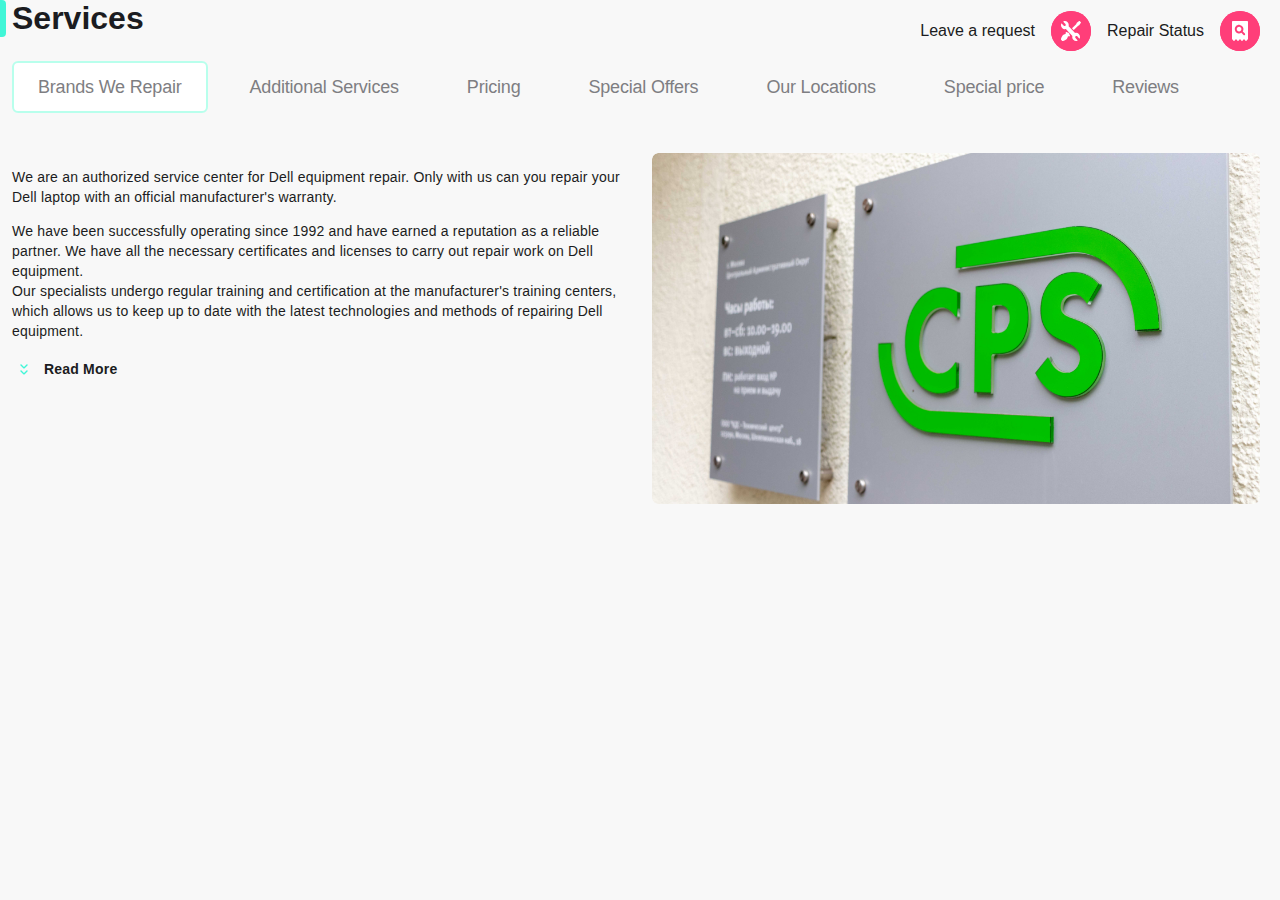
<file: Website for Service business/index.html>
<!DOCTYPE html>
<html lang="en">
  <head>
    <meta charset="UTF-8" />
    <meta name="viewport" content="width=device-width, initial-scale=1.0" />
    <link rel="stylesheet" href="styles.css" />
    <title>CPS Services</title>
  </head>
  <body>
    <!-- Header Block ----------------HAM_BURGER______ AND________ CPS_LOGO------------------- -->
    <header class="header">
      <div class="header__left">
        <button class="icon-button show-on-tablet">
          <img src="./images/ham_burger.svg" alt="Menu" />
        </button>
        <div class="divider show-on-tablet"></div>
        <img
          class="header__logo show-on-tablet"
          src="./images/cps_logo.svg"
          alt="CPS Logo"
        />
      </div>

      <div class="header__right">
        <!-- _________call-icon______________chat-icon__________profile-icon_____________-->
        <button class="icon-button hide-on-mobile  show-on-tablet">
          <img src="./images/call.svg" alt="Call" />
        </button>
        <button class="icon-button hide-on-mobile show-on-tablet">
          <img src="./images/chat.svg" alt="Chat" />
        </button>
        <button class="icon-button hide-on-mobile show-on-tablet">
          <img src="./images/profile.svg" alt="Profile" />
        </button>

        <!-- ____________divider____________repair-icon____________search-icon_______________________________________ -->
        <div class="divider show-on-desktop"></div>
        <span class="show-on-desktop">Leave a request</span>
        <button class="icon-button">
          <img src="./images/ic_repair.svg" alt="Repair Status" />
        </button>
        <span class="show-on-desktop">Repair Status</span>
        <button class="icon-button">
          <img src="./images/search_icon.svg" alt="Search" />
        </button>
      </div>
    </header>

    <!-- main content area -->
    <main class="main-content">
      <div class="sub-header">
        <h1 class="main-title">Services</h1>

        <!-- ______icons__________for__________desktop_________only_________________-->
        <div class="show-on-desktop">
          <span>Leave a request</span>
          <button class="icon-button">
            <img src="./images/ic_repair.svg" alt="Repair Status" />
          </button>
          <span>Repair Status</span>
          <button class="icon-button">
            <img src="./images/search_icon.svg" alt="Search" />
          </button>
        </div>
      </div>

      <!-- Navigation tabs -->
      <nav class="tabs-nav">
        <button class="tab-button active">Brands We Repair</button>
        <button class="tab-button">Additional Services</button>
        <button class="tab-button">Pricing</button>
        <button class="tab-button">Special Offers</button>
        <button class="tab-button">Our Locations</button>
        <button class="tab-button">Special price</button>
        <button class="tab-button">Reviews</button>
      </nav>

      <!-- content block -->
      <div class="content-block">
        <div class="text-section">
          <p>
            We are an authorized service center for Dell equipment repair. Only
            with us can you repair your Dell laptop with an official
            manufacturer's warranty.
          </p>
          <p>
            We have been successfully operating since 1992 and have earned a
            reputation as a reliable partner. We have all the necessary
            certificates and licenses to carry out repair work on Dell
            equipment.
            <span class="show-on-desktop show-on-tablet">
              Our specialists undergo regular training and certification at the
              manufacturer's training centers, which allows us to keep up to
              date with the latest technologies and methods of repairing Dell
              equipment.
            </span>
          </p>
          <a href="#" class="read-more">
            <img src="./images/expand_arrow.svg" alt="expand" /> Read More
          </a>
        </div>
        <div class="image-section">
          <img
            class="content-image"
            src="./images/image.png"
            alt="CPS Office Sign"
          />
        </div>
      </div>
    </main>
  </body>
</html>
</file>
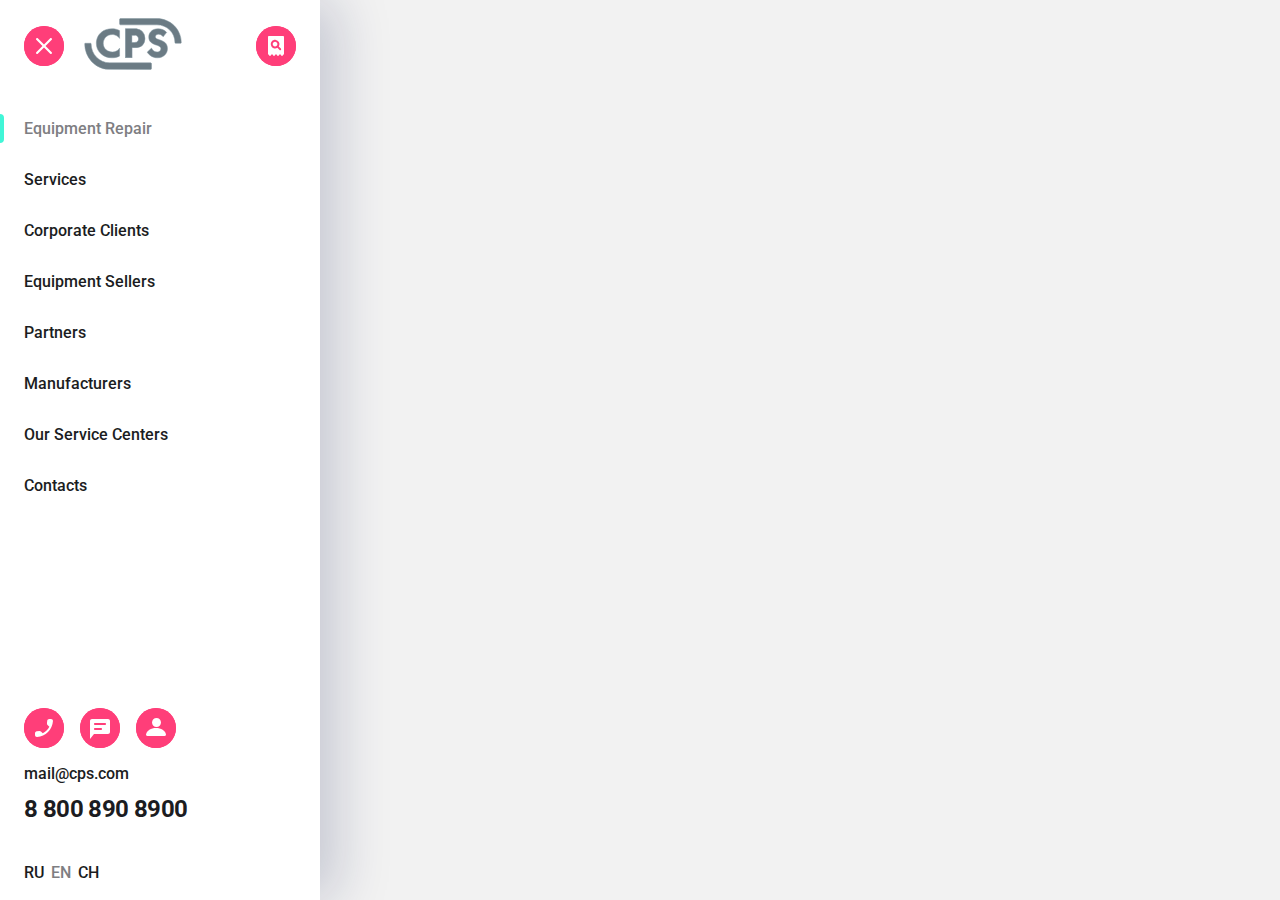
<file: Website for Service business/sidebar.html>
<!DOCTYPE html>
<html lang="en">
<head>
    <meta charset="UTF-8">
    <meta name="viewport" content="width=device-width, initial-scale=1.0">
    <title>Sidebar</title>
    <link rel="stylesheet" href="sidebar.css">
</head>
<body>
    <div class="sidebar">
        <header class="sidebar-header">
            <button class="icon-button">
                <img src="./images/cancel.svg" alt="cancel" >
            </button>
            <a href="#" class="logo">
                <img src="./images/cps_logo.svg" alt="logo">
            </a>
            <button class="icon-button">
                <img src="./images/search_icon.svg" alt="search">
            </button>
        </header>

        <main class="sidebar-content">
            <ul class="sidebar-list">
                <li class="active"><a href="#">Equipment Repair</a></li>
                <li><a href="#">Services</a></li>
                <li><a href="#">Corporate Clients</a></li>
                <li><a href="#">Equipment Sellers</a></li>
                <li><a href="#">Partners</a></li>
                <li><a href="#">Manufacturers</a></li>
                <li><a href="#">Our Service Centers</a></li>
                <li><a href="#">Contacts</a></li>
            </ul>
        </main>

        <footer class="sidebar-footer">
            <div class="icon-bar">
                <button class="icon-button">
                    <img src="./images/call.svg" alt="call" >
                </button>
                <button class="icon-button">
                    <img src="./images/chat.svg" alt="chat">
                </button>
                <button class="icon-button">
                    <img src="./images/profile.svg" alt="profile">
                </button>
            </div>
            <a class="email" href="mailto:mail@cps.com">mail@cps.com</a>
            <a class="phone" href="tel:88008908900">8 800 890 8900</a>
            <div class="language-switcher">
                <a href="#">RU</a>
                <a href="#" class="active">EN</a>
                <a href="#">CH</a>
            </div>
        </footer>
    </div>
</body>
</html>
</file>
<file: Website for Service business/sidebar.css>
@import url('https://fonts.googleapis.com/css2?family=Roboto:wght@500;700&display=swap'); /* Using Roboto as a close alternative */

body {
    
    font-family: 'Roboto', 'Arial', sans-serif;
    margin: 0;
    background-color: #f2f2f2; 
}

/* Main Sidebar Container */
.sidebar {
    width: 320px;
    height: 100vh;
    background-color: #ffffff;
    display: flex;
    flex-direction: column;
    padding: 18px 24px;
    box-sizing: border-box;
    box-shadow: 16px 0 52px rgba(14, 24, 80, 0.2), -2px 0 4px rgba(69, 79, 126, 0.02);
}


.sidebar-header {
    display: flex;
    align-items: center;
    margin-bottom: 45px;
}

.logo {
    margin-left: 20px;
    margin-right: auto; /* Pushing the search icon to the right */
}

.icon-button {
    background-color: #FF3E79;
    border: none;
    border-radius: 50%;
    width: 40px;
    height: 40px;
    display: flex;
    justify-content: center;
    align-items: center;
    cursor: pointer;
    padding: 0;
    transition: opacity 0.2s ease;
}

.icon-button:hover {
    opacity: 0.8;
}

/* Main Content - Navigation List */
.sidebar-content {
    flex-grow: 1; /* pushing the footer to the bottom */
}

.sidebar-list {
    list-style: none;
    padding: 0;
    margin: 0;
}

.sidebar-list li {
    margin-bottom: 32px;
    position: relative;
}

.sidebar-list a {
    text-decoration: none;
    color: #1B1C21;
    font-size: 16px;
    font-weight: 500;
    transition: color 0.2s ease;
}

.sidebar-list a:hover {
    color: #7E7E82;
}

/* Active state for navigation item */
.sidebar-list li.active a {
    color: #7E7E82;
}

.sidebar-list li.active::before {
    content: '';
    position: absolute;
    left: -24px; 
    top: -5px;
    bottom: -5px;
    width: 4px;
    background-color: #41F6D7;
    border-top-right-radius: 4px;
    border-bottom-right-radius: 4px;
}

/* Footer Section */
.sidebar-footer {
    display: flex;
    flex-direction: column;
}

.icon-bar {
    display: flex;
    gap: 16px;
    margin-bottom: 16px;
}

.email {
    color: #1B1C21;
    text-decoration: none;
    font-size: 16px;
    font-weight: 500;
    margin-bottom: 12px;
}

.phone {
    color: #1B1C21;
    text-decoration: none;
    font-size: 24px;
    font-weight: 700;
    margin-bottom: 40px;
    letter-spacing: -0.6px;
}

.language-switcher {
    display: flex;
    gap: 7px;
    font-size: 16px;
    font-weight: 500;
}

.language-switcher a {
    text-decoration: none;
    color: #1B1C21;
    text-transform: uppercase;
    transition: color 0.2s ease;
}

.language-switcher a:hover {
    color: #7E7E82;
}

.language-switcher a.active {
    color: #7E7E82; 
}
</file>
<file: Website for Service business/styles.css>
/* --- Global & Reset Styles --- */
body {
  padding: 0;
  margin: 0;
  font-family: 'TT Lakes', 'Arial', sans-serif;
  background-color: #f8f8f8;
  color: #1b1c21;
  min-width: 320px; /* For mobile version*/
}

button {
  cursor: pointer;
  
}

/* --- Header Styles --- */
.header {
  display: flex;
  justify-content: space-between;
  align-items: center;
  padding: 18px 24px;/*24px padding below header*/
  background-color: #ffffff;
  border-bottom: 1px solid #d9fff5;
  height: 88px;
  box-sizing: border-box; /* Include padding and border in the height */
}

.header__left,
.header__right {
  display: flex;
  align-items: center;
  gap: 16px;
}

.header__logo {
  height: 50px;
}

.icon-button {
  display: flex;
  justify-content: center;
  align-items: center;
  width: 40px;
  height: 40px;
  background-color: #ff3e79;
  border: none;
  border-radius: 50%;
}

/*for mobile screen*/
.show-on-desktop, .hide-on-mobile {
  display: none; 
}

.show-on-mobile {
  display: flex; 
}



.divider {
  width: 1px;
  height: 32px;
  background-color: #eaeaea;
  border-radius: 1px;
}

/* --- Main Content Styles --- */
.main-content {
  padding: 0px;
}

.main-title {
  display: flex;
  font-size: 28px;
  font-weight: bold;
  margin: 0 0 24px 0;
  position: relative;
  padding-left: 12px;
}

/* Decorative bar on the left of the title */
.main-title::before {
  content: '';
  position: absolute;
  left: 0px; /* position outside of padding so that it aligns with mobile screen edge*/
  top: 0;
  width: 4px;
  height: 100%;
  background-color: #41f6d7;
  border-radius: 0 4px 4px 0;
  padding-left: 2px;
}

/* --- Navigation Tabs Styles --- */
.tabs-nav {
  display: flex;
  gap: 16px;
  overflow-x: auto; /* for scrolling form left to right */
  padding-bottom: 16px; /* Space for scrollbar */
  margin-bottom: 24px;
  padding-left: 12px; /* Aligns with main title */
}


  /* Hide scrollbar for a cleaner look */
  /*-ms-overflow-style: none;
  scrollbar-width: none;*/

/*.tabs-nav::-webkit-scrollbar {
  display: none; Chrome, Safari, and Opera */


.tab-button {
  flex-shrink: 0; /* Prevents buttons from shrinking */
  white-space: nowrap; /* Prevents text from wrapping */
  background: none;
  border: 2px solid transparent;
  padding: 8px 16px;
  border-radius: 6px;
  color: #7e7e82;
  font-size: 16px;
  font-weight: 500;
  line-height: 24px;
  letter-spacing: -0.2px;
  transition: all 0.2s ease-in-out;
}

.tab-button.active {
  background-color: #ffffff;
  border-color: #b8ffec;
}

.tab-button:hover {
  background-color: #fff;
  color: #1b1c21;
}

/* --- Content Block Styles --- */
.content-block {
  display: flex;
  flex-direction: column; /*for mobile version*/
  flex-wrap: wrap; /* Allows image to wrap below text on smaller screens */
  gap: 16px; /*16 for mobile*/
}

.text-section {
  flex: 1; /* Allows text section to grow */
  min-width: 300px; /* Prevents it from getting too squished */
  font-size: 14px;
  line-height: 20px;
  padding-left: 12px; /* Aligns with main title */
  font-weight: 400;
  letter-spacing: 0.2px;

}

.read-more {
  display: flex;
  align-items: center;
  gap: 8px;
  font-weight: bold;
  text-decoration: none;
  color: #1b1c21;
  margin-top: 16px;
}

.image-section {
  flex: 1; /* Allows image section to grow */
  
  
}

.content-image {
  
  height: auto;
  padding: 0; /* Removes default padding */
  margin: 0; /* Removes default margin */
  max-width: 100%; /* Ensures it doesn't exceed container width */
  width: 100%; /* Ensures it takes full width */
  
  
}




@media (min-width: 768px) {
  body{
    min-width: 768px; /* For larger screens */
  }

  .show-on-tablet {
    display: flex; /* Show icons on larger screens */
  }

  .show-on-mobile{
    display: none;
  }

  .main-title::before {
    left:0px;
  }

  .content-block {
    flex-direction: row;
    gap: 32px; /* For tablet screen */
    padding-right: 20px;
  }

  .content-image{
    border-radius: 6px;
  }







}

@media (min-width: 1120px) {
  body{
    min-width: 1120px; /* For larger screens */
  }

  .header{
    display: none; /* Hide header on extra large screens */;
  }

  .sub-header {
    display: flex; /* Show sub-header on extra large screens */
    justify-content: space-between;
    align-items: center;
    padding-right: 20px;
    
   
  }

  .show-on-desktop {
    display: flex; 
    flex-direction: row;
    justify-content: center;
    align-items: center;
    gap: 16px;
  }

.show-on-mobile{
    display: none;
  }

  

  .icons-for-extra-large {
    display: flex;
     /* Space between icons */
  }



  .main-title {
    font-size: 32px; /* Larger title for larger screens */
  }

  .tab-button {
    padding: 12px 24px; /* Larger padding for tab buttons */
    font-size: 18px; /* Larger font size for tab buttons */
  }

  .content-image {
    border-radius: 6px;
 
  }

   .content-block {
    flex-direction: row;
    gap: 32px; /* For tablet screen */
    padding-right: 20px;
   }

  

  
  
}
</file>
